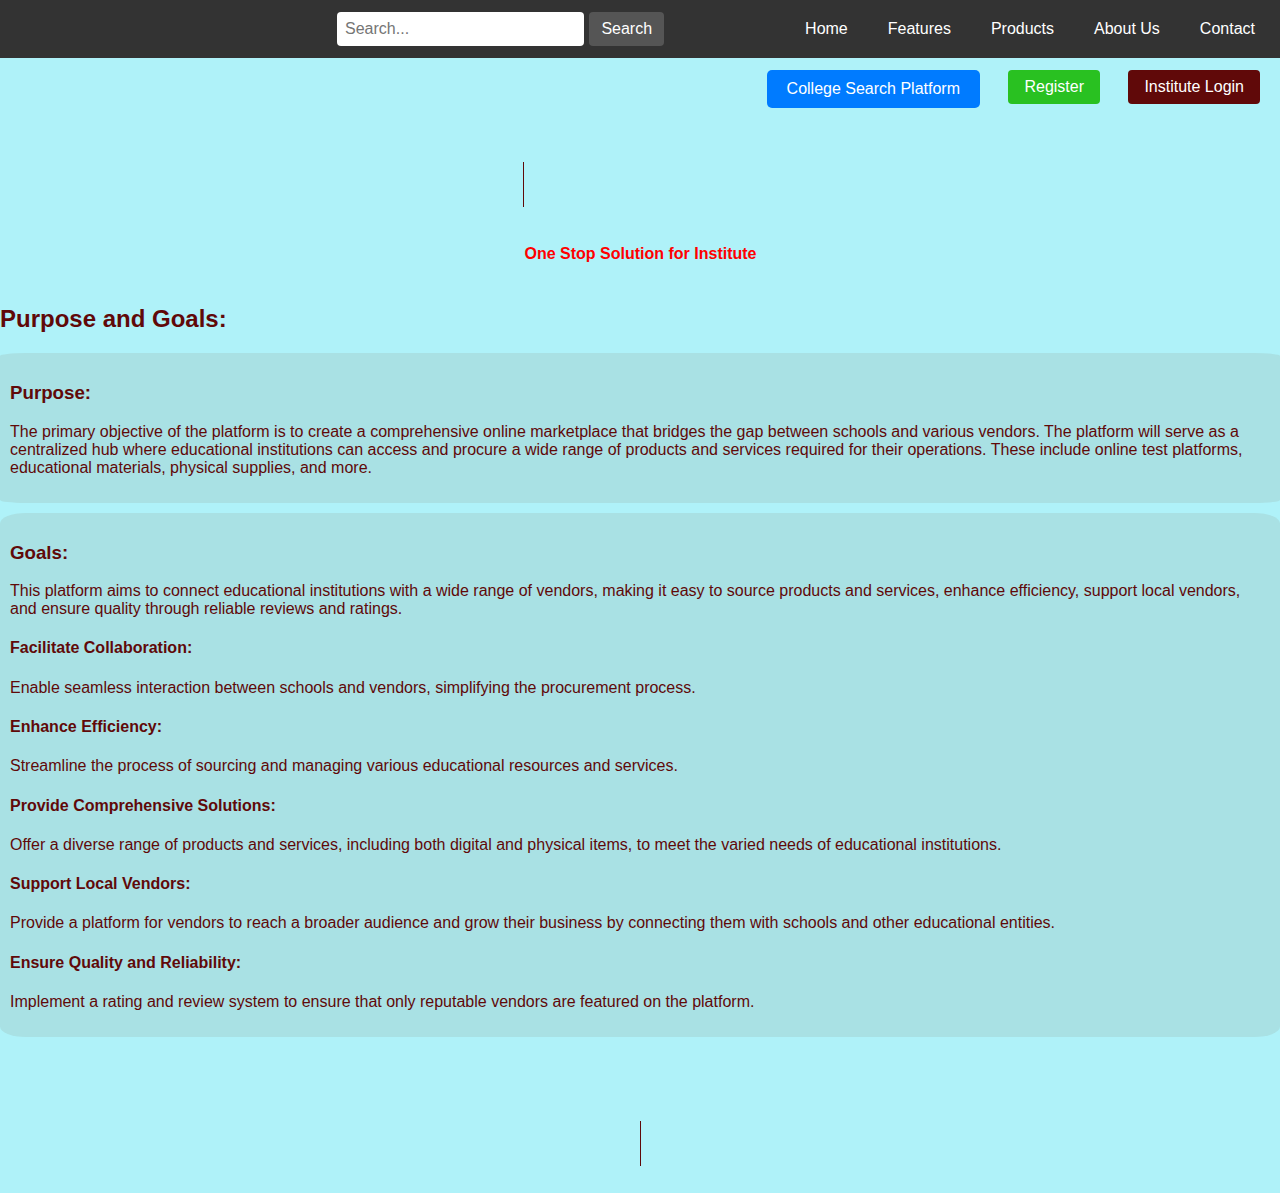
<file: index.html>
<!DOCTYPE html>
<html lang="en">
<head>
    <meta charset="UTF-8">
    <meta name="viewport" content="width=device-width, initial-scale=1.0">
    <title>This is my first Website</title>
    <link rel="stylesheet" href="styles.css">
    <style>
        /* Styling for the top navigation strip */
        .nav-strip {
            display: flex;
            justify-content: space-between;
            align-items: center;
            background-color: #333;
            padding: 10px;
            color: white;
        }

        .nav-buttons {
            display: flex;
            gap: 10px;
        }

        .nav-strip button {
            background-color: transparent;
            color: white;
            border: none;
            padding: 10px 15px;
            cursor: pointer;
            font-size: 16px;
            transition: background-color 0.3s;
        }

        .nav-strip button:hover {
            background-color: #555;
        }

        .search-container {
            display: flex;
            align-items: center;
            justify-content: center;
            flex: 0.5;
            margin-left: auto;
            margin-right: 10%;
            
        }

        .search-container input[type="text"] {
            padding: 8px;
            border: none;
            border-radius: 4px;
            margin-right: 5px;
            outline: none;
        
        }

        .search-container button {
            padding: 8px 12px;
            border: none;
            background-color: #555;
            color: white;
            border-radius: 4px;
            cursor: pointer;
            margin-left: auto;
            margin-right: auto;
        }

        .search-container button:hover {
            background-color: #777;
        }

        .center-container {
            text-align: center;
            margin-top: 20px;
        }

        .login-button, .registration-button {
            margin-top: 20px;
            padding: 8px 16px;
            color: white;
            border: none;
            cursor: pointer;
            border-radius: 4px;
            display: inline-block;
        }

        .login-button {
            background-color: rgb(96, 9, 9);
        }

        .login-button:hover {
            background-color: rgb(41, 193, 33);
        }

        .registration-button {
            background-color: rgb(41, 193, 33);
        }

        .registration-button:hover {
            background-color: rgb(96, 9, 9);
        }

        .button-container {
            display: flex;
            justify-content: flex-end;
            padding: 10px 20px;
        }


        .button-link {
            position: absolute;
            top: 70px;
            right: 300px;
            background-color: #007BFF; /* Button color */
            color: white;
            padding: 10px 20px;
            border: none;
            border-radius: 5px;
            text-decoration: none;
            font-size: 16px;
            cursor: pointer;
        }

        .button-link:hover {
            background-color: #0056b3; /* Hover color */
        }
    </style>
        <!-- Google tag (gtag.js) -->
   <script async src="https://www.googletagmanager.com/gtag/js?id=G-DQP9L4PXLV"></script>
   <script>
     window.dataLayer = window.dataLayer || [];
     function gtag(){dataLayer.push(arguments);}
     gtag('js', new Date());

     gtag('config', 'G-DQP9L4PXLV');
   </script>
    
</head>

<body>
    <script src="script.js"></script>

    <!-- Navigation Strip -->
    <div class="nav-strip">
        <!-- Search Feature in the Center -->
        <div class="search-container">
            <input type="text" placeholder="Search..." aria-label="Search">
            <button type="button">Search</button>
        </div>

        <!-- Navigation Buttons on the Right Side -->
        <div class="nav-buttons">
            <button onclick="window.location.href='index.html'">Home</button>
            <button onclick="window.location.href='features.html'">Features</button>
            <button onclick="window.location.href='products.html'">Products</button>
            <button onclick="window.location.href='about.html'">About Us</button>
            <button onclick="window.location.href='contact.html'">Contact</button>
        </div>
    </div>

    <!-- Login and Registration Buttons Below the Navigation Strip -->
    <div class="button-container">
        <button class="login-button" onclick="window.location.href='login.html'">Institute Login</button>
        <button id="registration-button" class="registration-button" onclick="window.location.href='register.html';">Register</button>
    </div>

    <!-- Main Content -->
    <div class="center-container">
        <h1 id="typewriter">Welcome To Our Platform !!!</h1>
        
        <div class="headline"> 
            <h4>One Stop Solution for Institute</h4>
        </div> 
    </div>
    <a class = "button-link" href="https://collegedunia.com/"  target="_blank" >College Search Platform</a>

    
    <div class="vision">
        <h2>  Purpose and Goals:   </h2>
    </div>
    <div class="Purpose">
        <h3>   Purpose:  </h3>
        <p>The primary objective of the platform is to create a comprehensive online marketplace that bridges the gap between schools and various vendors. The platform will serve as a centralized hub where educational institutions can access and procure a wide range of products and services required for their operations. These include online test platforms, educational materials, physical supplies, and more.</p>

    </div>
 <!----   <img width="800" height="400"  src="babasaheb.png" alt=""> -->


    <div class="Goals">
        <h3>Goals:</h3>
        <p>This platform aims to connect educational institutions with a wide range of vendors, making it easy to source products and services, enhance efficiency, support local vendors, and ensure quality through reliable reviews and ratings.</p>
        <h4> Facilitate Collaboration:</h4>
        <p>Enable seamless interaction between schools and vendors, simplifying the procurement process.</p>
        <h4>Enhance Efficiency:</h4> 
        <p>Streamline the process of sourcing and managing various educational resources and services.</p>
        <h4>Provide Comprehensive Solutions:</h4>
        <p>Offer a diverse range of products and services, including both digital and physical items, to meet the varied needs of educational institutions.</p>
        <h4>Support Local Vendors:</h4>
        <p>Provide a platform for vendors to reach a broader audience and grow their business by connecting them with schools and other educational entities.</p>
        <h4>Ensure Quality and Reliability:</h4>    
        <p>Implement a rating and review system to ensure that only reputable vendors are featured on the platform.</p>
    </div>

    <!-- Typewriter Effect Section -->
    <div class="center-container">
        <h1 id="typewriter">Welcome To Our Platform !!!</h1>
    </div>
       

</body>
</html>
</file>
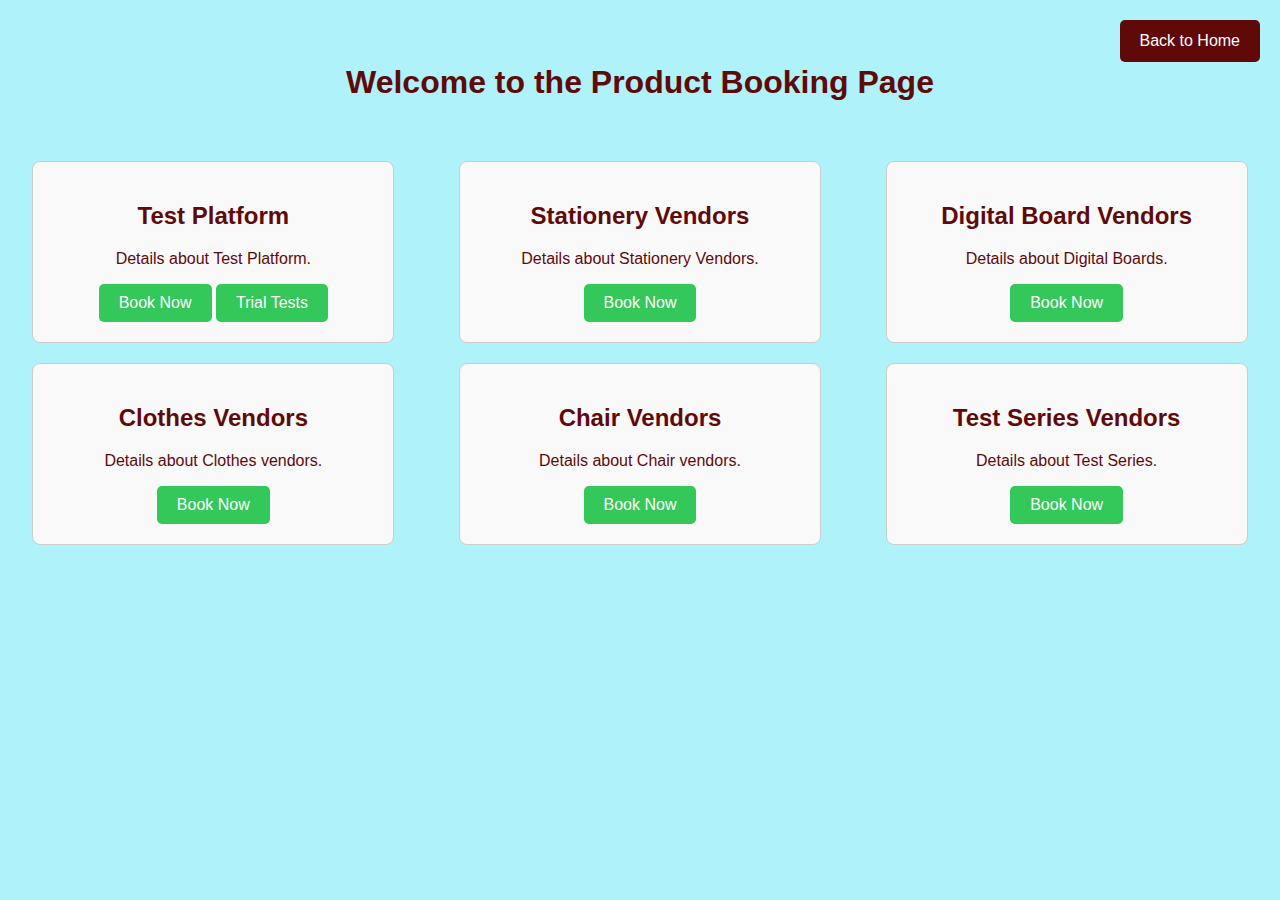
<file: institute.html>
<!DOCTYPE html>
<html lang="en">
<head>
    <meta charset="UTF-8">
    <meta name="viewport" content="width=device-width, initial-scale=1.0">
    <title>Institute Product Booking</title>
    <link rel="stylesheet" href="styles.css">
</head>
<body>
    <h1>Welcome to the Product Booking Page</h1>

    <div class="button-container">
        <!-- Back to Home Button (Top Right) -->
        <button class="back-button" onclick="window.location.href='index.html'">Back to Home</button>
    </div>

    <!-- Product Categories -->
    <div class="product-list">
        <div class="product">
            <h2>Test Platform</h2>
            <p>Details about Test Platform.</p>
            <button class="book-button" onclick="openBookingForm('Test Platform')">Book Now</button>
            <button class="book-button" onclick="openBookingForm('Digital Board Vendors')">Trial Tests</button>
            
        </div>

        <div class="product">
            <h2>Stationery Vendors</h2>
            <p>Details about Stationery Vendors.</p>
            <button class="book-button" onclick="openBookingForm('Stationery Vendors')">Book Now</button>
        
        </div>

        <div class="product">
            <h2>Digital Board Vendors</h2>
            <p>Details about Digital Boards.</p>
            <button class="book-button" onclick="openBookingForm('Digital Board Vendors')">Book Now</button>
        </div>

        <div class="product">
            <h2>Clothes Vendors</h2>
            <p>Details about Clothes vendors.</p>
            <button class="book-button" onclick="openBookingForm('Clothes Vendors')">Book Now</button>
        </div>

        <div class="product">
            <h2>Chair Vendors</h2>
            <p>Details about Chair vendors.</p>
            <button class="book-button" onclick="openBookingForm('Chair Vendors')">Book Now</button>
        </div>

        <div class="product">
            <h2>Test Series Vendors</h2>
            <p>Details about Test Series.</p>
            <button class="book-button" onclick="openBookingForm('Test Series Vendors')">Book Now</button>
        </div>
    </div>

    <!-- Booking Form Modal -->
    <div id="booking-modal" class="modal">
        <div class="modal-content">
            <span class="close" onclick="closeBookingForm()">&times;</span>
            <h2>Book Product</h2>
            <form id="booking-form">
                <label for="product-name">Product Name:</label>
                <input type="text" id="product-name" name="product-name" readonly>

                <label for="institute-name">Institute Name:</label>
                <input type="text" id="institute-name" name="institute-name" required>

                <label for="contact-number">Contact Number:</label>
                <input type="tel" id="contact-number" name="contact-number" required>

                <label for="email">Email:</label>
                <input type="email" id="email" name="email" required>

                <label for="requirements">Additional Requirements:</label>
                <textarea id="requirements" name="requirements" required></textarea>

                <button type="submit" class="submit-button">Submit Booking</button>
            </form>
        </div>
    </div>

    <script src="script.js"></script>
</body>
</html>
</file>
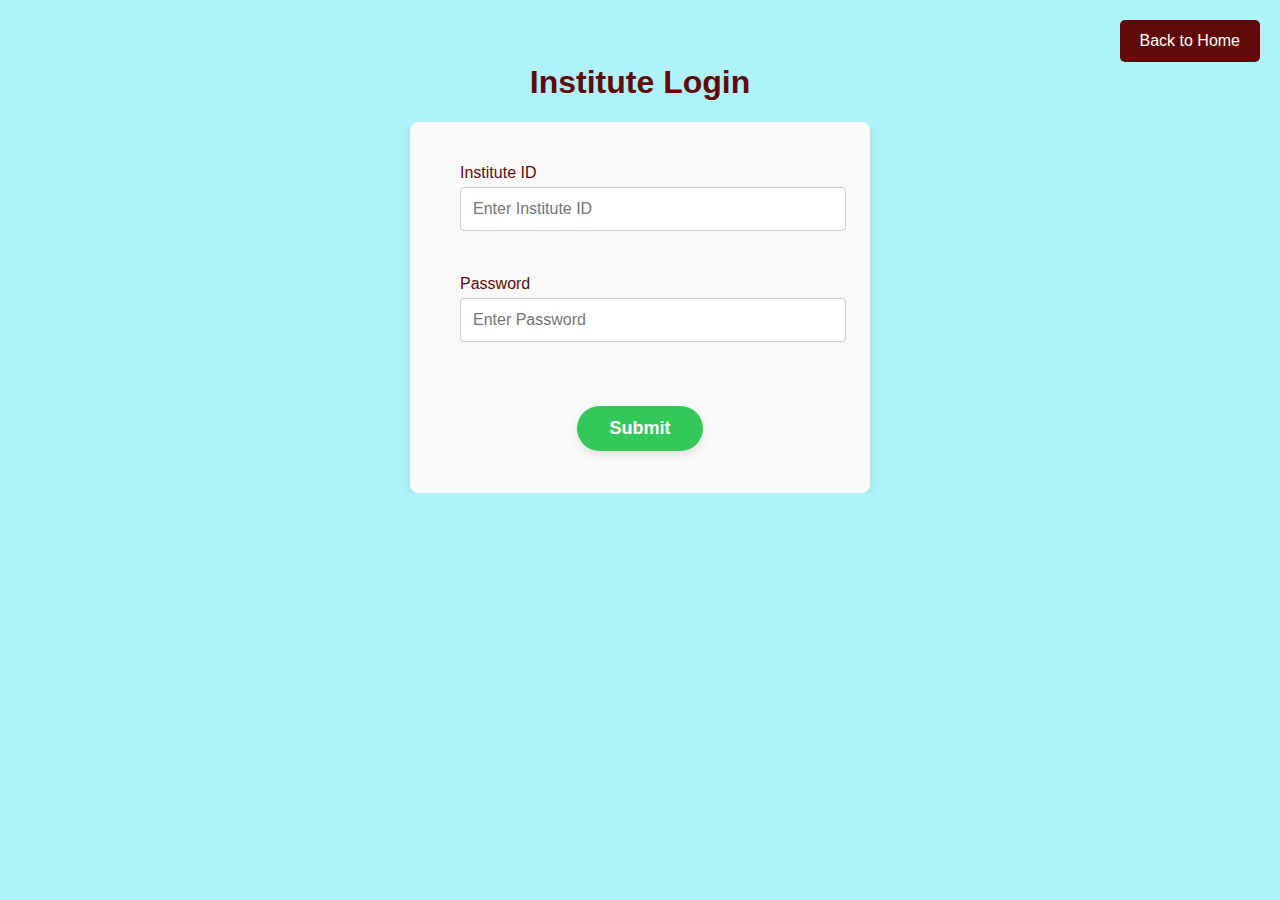
<file: login.html>
<!DOCTYPE html>
<html lang="en">
<head>
    <meta charset="UTF-8">
    <meta name="viewport" content="width=device-width, initial-scale=1.0">
    <title>Institute Login</title>
    <link rel="stylesheet" href="styles.css">
    <script>
        function validateLogin(event) {
            // Prevent default form submission
            event.preventDefault();

            // Get input values
            const instituteID = document.getElementById('institute-id').value;
            const password = document.getElementById('password').value;

            // Retrieve stored credentials from localStorage
            const storedID = localStorage.getItem('institute-id');
            const storedPassword = localStorage.getItem('password');

            // Check if credentials are valid
            if (instituteID === storedID && password === storedPassword) {
                alert('Login successful');
                // Redirect to institute.html
                window.location.href = 'institute.html';
            } else {
                alert('Invalid Institute ID or Password. Please try again.');
            }
        }
    </script>
</head>
<body>
    <!-- Back to Home Button (Top Right) -->
    <button class="back-button" onclick="window.location.href='index.html'">Back to Home</button>

    <h1>Institute Login</h1>

    <!-- Login Form Container -->
    <div class="center-container">
        <form class="login-form" onsubmit="validateLogin(event)">
            <!-- Institute ID Field -->
            <div class="form-group">
                <label for="institute-id">Institute ID</label>
                <input type="text" id="institute-id" name="institute-id" required placeholder="Enter Institute ID">
            </div>

            <!-- Password Field -->
            <div class="form-group">
                <label for="password">Password</label>
                <input type="password" id="password" name="password" required placeholder="Enter Password">
            </div>

            <!-- Submit Button -->
            <div class="form-group">
                <button type="submit" class="submit-button">Submit</button>
            </div>
        </form>
    </div>
</body>
</html>
</file>
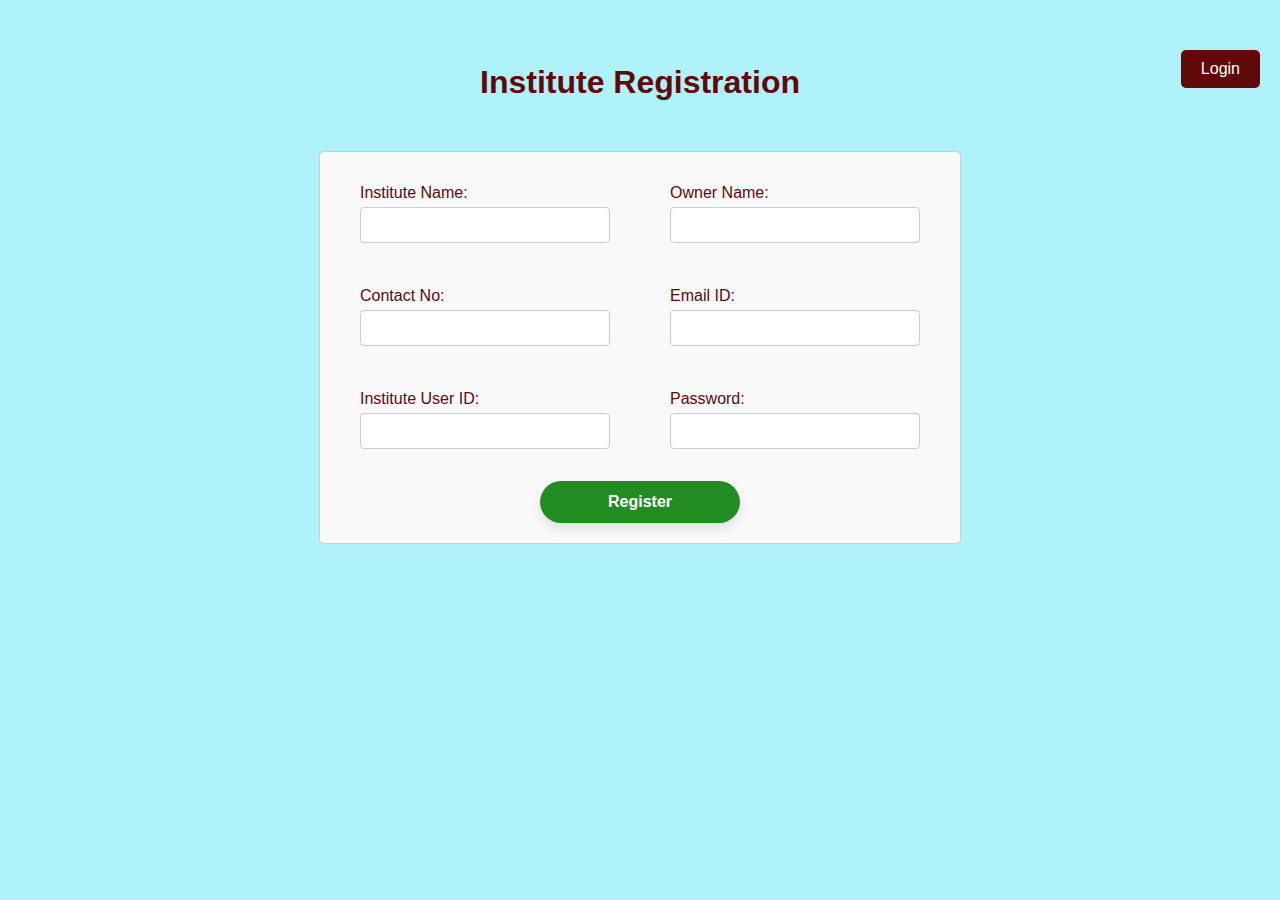
<file: register.html>
<!DOCTYPE html>
<html lang="en">
<head>
    <meta charset="UTF-8">
    <meta name="viewport" content="width=device-width, initial-scale=1.0">
    <title>Institute Registration</title>
    <link rel="stylesheet" href="styles.css">
    <script>
        function handleRegistration(event) {
            event.preventDefault();  // Prevent form from submitting normally

            // Get values from the form
            const instituteID = document.getElementById('institute-user-id').value;
            const password = document.getElementById('password').value;

            // Save to localStorage
            localStorage.setItem('institute-id', instituteID);
            localStorage.setItem('password', password);

            // Show success message and redirect
            document.getElementById('success-message').style.display = 'block';
            setTimeout(function() {
                window.location.href = 'login.html';  // Redirect to login page after registration
            }, 2000);
        }
    </script>
</head>
<body>
    <h1>Institute Registration</h1>
    <div class="button-container">
        <button id="login-button" class="login-button" onclick="window.location.href='login.html';">Login</button>
    </div>
    <form class="registration-form" onsubmit="handleRegistration(event)">
        <div class="form-row">
            <div class="form-group">
                <label for="institute-name">Institute Name:</label>
                <input type="text" id="institute-name" name="institute-name" required>
            </div>
            <div class="form-group">
                <label for="owner-name">Owner Name:</label>
                <input type="text" id="owner-name" name="owner-name" required>
            </div>
        </div>
        <div class="form-row">
            <div class="form-group">
                <label for="contact-no">Contact No:</label>
                <input type="tel" id="contact-no" name="contact-no" required>
            </div>
            <div class="form-group">
                <label for="email-id">Email ID:</label>
                <input type="email" id="email-id" name="email-id" required>
            </div>
        </div>
        <div class="form-row">
            <div class="form-group">
                <label for="institute-user-id">Institute User ID:</label>
                <input type="text" id="institute-user-id" name="institute-user-id" required>
            </div>
            <div class="form-group">
                <label for="password">Password:</label>
                <input type="password" id="password" name="password" required>
            </div>
        </div>
        <button type="submit">Register</button>
    </form>
    
    <div id="success-message" class="success-message" style="display: none;">
        <p>Successfully Registered!</p>
    </div>
</body>
</html>
</file>
<file: styles.css>
body {
    background-color: rgb(175, 242, 249);
    color: rgb(96, 9, 9);
    margin: 0;
    font-family: Arial, sans-serif;
}

/* styles.css */
h1 {
    text-align: center;
    margin-top: 5%; /* Adjust as needed */
}

/* Center the container */
.center-container {
    display: flex;
    justify-content: center;
    align-items: flex-start;
    height: vh; /* Full height of viewport */
    overflow: hidden; /* Prevent unwanted scrolling */
    font-family: Arial, sans-serif;
    margin-top: 1px;
}

.center-container::after {
    content: attr(data-text); /* Create an infinite loop effect */
    animation: scroll-text 20s linear infinite; /* Animation to scroll text */
    
}

/* Typewriter effect */
#typewriter {
    font-size: 40px;
    border-right: 1px solid; /* Creates a cursor effect */
    white-space: nowrap;
    overflow: hidden; /* Hides content initially */
    width: 0; /* Initially zero width */
    /*animation: typing 5s steps(40, end), blink 0.75s step-end 6s; /* Adjust steps as needed */
    animation: typing 5s steps(40) 50000000;
    scrollLoop: 10s linear infinite;    
    text-align: center;
    accent-color: red;
    
}

@keyframes scrollLoop {
    0% {
        transform: translateX(100%); /* Start from the right */
    }
    100% {
        transform: translateX(-100%); /* Move to the left */
    }
}

/* Typing animation */
@keyframes typing {
    from {
        width: 0;
    }
    to {
        width: 38%;
    }
}

/* Blinking cursor animation */
@keyframes blink {
    5% {
        border-color: transparent;
    }
}

.headline{
    color: red;
    border-radius: 10px;
    padding: 1px;
    margin-top: 125px;
}

/* Button styling */
.login-button {
    position: absolute;
    top: 50px; /* Adjust as needed */
    right: 20px; /* Adjust as needed */
    padding: 10px 20px;
    font-size: 16px;
    color: white;
    background-color: rgb(96, 9, 9); /* Button color */
    border: none;
    border-radius: 5px;
    cursor: pointer;
    transition: background-color 0.3s;
}

.login-button:hover {
    background-color: rgb(41, 193, 33); /* Hover effect */
}

.registration-button {
    position: absolute;
    top: 50px;  /* Adjust the vertical position as needed */
    right: 180px;  /* Adjust the horizontal position to match the login button */
    padding: 10px 20px;
    font-size: 16px;
    color: white;
    background-color: rgb(41, 193, 33); /* Button color */
    border: none;
    border-radius: 5px;
    cursor: pointer;
    transition: background-color 0.3s;
}

.registration-button:hover {
    background-color: rgb(150, 0, 0); /* Hover effect */
}

/* Button styling */
/* Form container styling */
.registration-form {
    max-width: 600px;
    margin: 50px auto;
    padding: 20px;
    border: 1px solid #ccc;
    border-radius: 5px;
    background-color: #f9f9f9;
    display: grid;
    gap: 20px;
}

/* Form row styling to arrange input fields in a row */
.form-row {
    display: flex;
    gap: 20px;
}

/* Form group styling for individual input elements */
.form-group {
    flex: 1;
    display: flex;
    flex-direction: column;
}

/* Input styling */
.registration-form input {
    padding: 8px;
    border: 1px solid #ccc;
    border-radius: 4px;
    width: 100%;
    box-sizing: border-box;
}

/* Button styling */
/* Register button styling */
.registration-form button {
    padding: 12px 30px;
    background-color: rgb(34, 139, 34);
    color: white;
    border: none;
    border-radius: 30px; /* Rounded corners for a smoother look */
    cursor: pointer;
    width: 200px; /* Adjust width */
    margin: 0 auto; /* Center the button */
    display: block; /* Makes the margin: auto effective */
    text-align: center; /* Centers the text within the button */
    font-size: 16px; /* Larger font size for better readability */
    font-weight: bold; /* Makes the text stand out */
    box-shadow: 0 6px 12px rgba(0, 0, 0, 0.1); /* Adds a subtle shadow for depth */
    transition: background-color 0.3s ease, transform 0.3s ease, box-shadow 0.3s ease; /* Smooth transitions */
}

/* Hover effect for the Register button */
.registration-form button:hover {
    background-color: rgb(50, 205, 50); /* A brighter green on hover */
    transform: translateY(-4px); /* Slight lift effect when hovered */
    box-shadow: 0 8px 16px rgba(0, 0, 0, 0.2); /* Darker shadow on hover */
}

/* Active state when button is clicked */
.registration-form button:active {
    transform: translateY(2px); /* Slight push down effect */
    box-shadow: 0 4px 8px rgba(0, 0, 0, 0.15); /* Lighter shadow when clicked */
}


.login-form {
    display: grid;
    gap: 20px;
    padding: 30px;
    background-color: #f9f9f9;
    border-radius: 8px;
    box-shadow: 0 4px 8px rgba(8, 8, 8, 0.1);
    width: 100%;
    max-width: 400px;
}

/* Form group and input field styling */
.form-group {
    position: center;
    top: 20px;
    right: 20px;
    padding: 12px 20px;
    font-size: 16px;
    display: flex;
    flex-direction: column;
    gap: 5px;

}

input {
    padding: 12px;
    font-size: 16px;
    border: 1px solid #ccc;
    border-radius: 4px;
    width: 100%;
}

/* Login Button styling */
/* Back to Home Button (Top Right) */
.back-button {
    position: absolute;
    top: 20px;
    right: 20px;
    padding: 12px 20px;
    font-size: 16px;
    background-color: rgb(96, 9, 9);
    color: white;
    border: none;
    border-radius: 5px;
    cursor: pointer;
    transition: background-color 0.3s;
}

.back-button:hover {
    background-color: rgb(50, 205, 50);
}
.Test-platform{
    position: absolute;
    top: 20px;
    right: 20px;
    padding: 12px 20px;
    font-size: 16px;
    background-color: rgb(96, 9, 9);
    color: white;
    border: none;
    border-radius: 5px;
    cursor: pointer;
    transition: background-color 0.3s;

}







/* Submit Button Styling */
.submit-button {
    padding: 12px 30px;
    font-size: 18px;
    font-weight: bold;
    color: white;
    background-color: #34c759; /* Green color for the button */
    border: none;
    border-radius: 30px; /* Rounded corners */
    cursor: pointer;
    transition: all 0.3s ease; /* Smooth transition */
    width: 35%; /* Full width */
    text-align: center;
    box-shadow: 0 4px 8px rgba(0, 0, 0, 0.1); /* Soft shadow */
    margin-top: 20px; /* Space above the button */
    margin-left: auto;
    margin-right: auto;
}

/* Hover Effect: Glowing Effect */
.submit-button:hover {
    background-color: #28a745; /* Darker green on hover */
    transform: scale(1.05); /* Slightly grow the button */
    box-shadow: 0 6px 15px rgba(0, 0, 0, 0.2); /* More prominent shadow */
    animation: glow 1.5s infinite; /* Add glowing effect */
}

/* Active State: When Button is Pressed */
.submit-button:active {
    transform: scale(0.98); /* Slightly shrink when clicked */
    box-shadow: 0 2px 4px rgba(0, 0, 0, 0.1); /* Lighter shadow */
}

/* Glowing Animation */
@keyframes glow {
    0% {
        box-shadow: 0 0 5px rgba(0, 255, 0, 0.6);
    }
    50% {
        box-shadow: 0 0 20px rgba(0, 255, 0, 1);
    }
    100% {
        box-shadow: 0 0 5px rgba(0, 255, 0, 0.6);
    }
}



/* Product List Styling */
.product-list {
    display: flex;
    flex-wrap: wrap;
    justify-content: space-around;
    margin-top: 50px;
}

.product {
    background-color: #f9f9f9;
    border: 1px solid #ccc;
    border-radius: 8px;
    padding: 20px;
    width: 25%;
    margin: 10px;
    text-align: center;
}

.product h2 {
    font-size: 1.5rem;
}

.book-button {
    background-color: #34c759;
    color: white;
    padding: 10px 20px;
    font-size: 16px;
    border: none;
    border-radius: 5px;
    cursor: pointer;
}

.book-button:hover {
    background-color: #28a745;
}

/* Modal (Booking Form) Styling */
.modal {
    display: none; /* Hidden by default */
    position: fixed;
    z-index: 1;
    left: 0;
    top: 0;
    width: 100%;
    height: 100%;
    overflow: auto;
    background-color: rgb(0, 0, 0);
    background-color: rgba(0, 0, 0, 0.4); /* Black with transparency */
    padding-top: 60px;
}

.modal-content {
    background-color: #fefefe;
    margin: 5% auto;
    padding: 20px;
    border: 1px solid #888;
    width: 50%;
}

.close {
    color: #aaa;
    float: right;
    font-size: 28px;
    font-weight: bold;
}

.close:hover,
.close:focus {
    color: black;
    text-decoration: none;
    cursor: pointer;
}

#booking-form {
    display: flex;
    flex-direction: column;
    gap: 10px;
}

#booking-form input,
#booking-form textarea {
    padding: 10px;
    border: 1px solid #ccc;
    border-radius: 4px;
    font-size: 16px;
    width: 100%;
}






/* Success Message Styling */
.success-message {
    background-color: #4CAF50; /* Green */
    color: white;
    padding: 20px;
    text-align: center;
    border-radius: 5px;
    margin-top: 20px;
}


.Purpose {
    background-color: rgb(169, 225, 228);
    padding: 10px;
    border-radius: 2%;
    margin-bottom: 10px;

}


.Goals {
    background-color: rgb(169, 225, 228);
    padding: 10px;
    border-radius: 2%;


}
</file>
